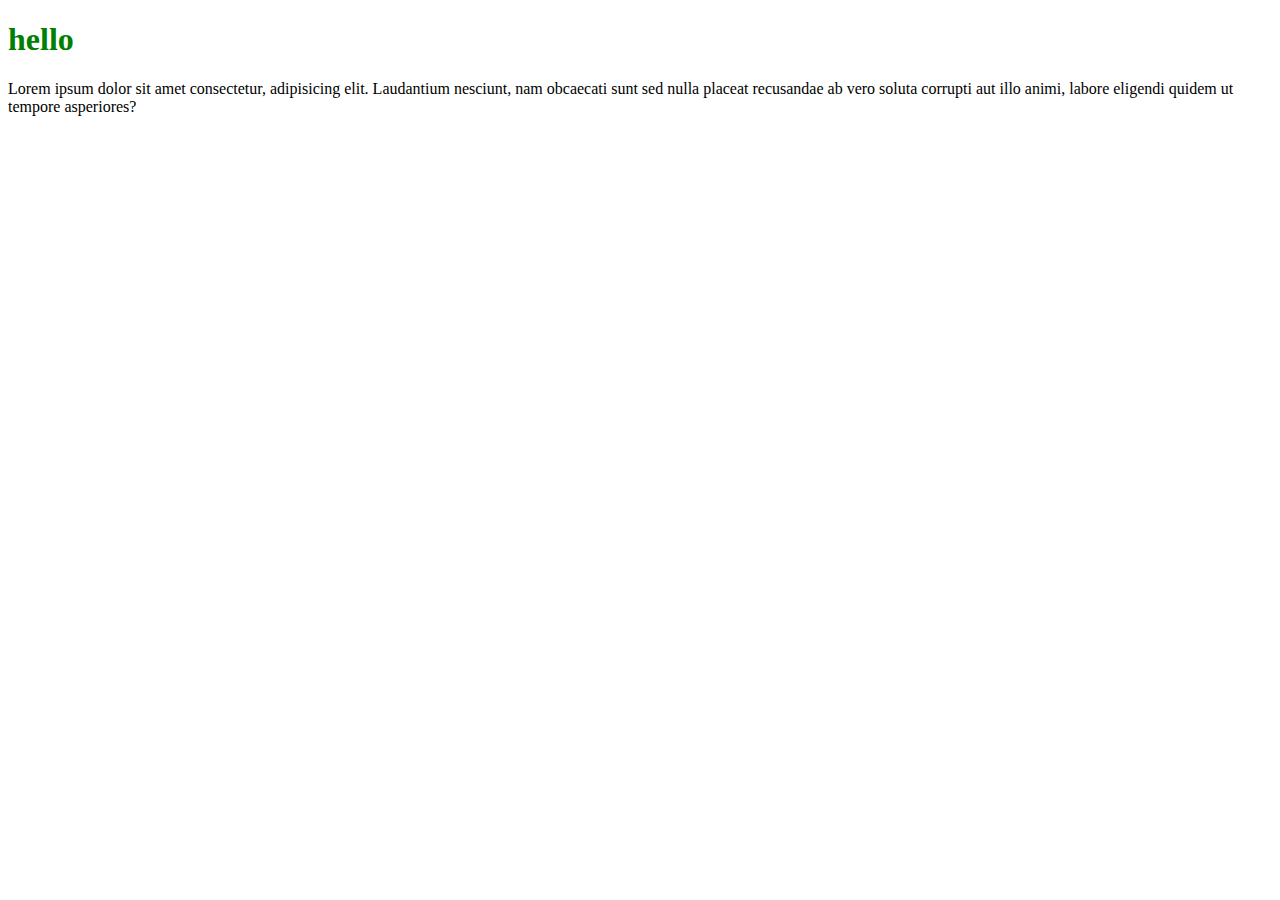
<file: index.html>
<!DOCTYPE html>
<html lang="en">
<head>
  <meta charset="UTF-8">
  <meta name="viewport" content="width=device-width, initial-scale=1.0">
  <title>link</title>
  <style>
    
    .box
    {
      color: red;
    }
    h1{
      color: green !important;
    }
  </style>
</head>
<body>
  <h1 class="box">hello</h1>
  <p>Lorem ipsum dolor sit amet consectetur, adipisicing elit. Laudantium nesciunt, nam obcaecati sunt sed nulla placeat recusandae ab vero soluta corrupti aut illo animi, labore eligendi quidem ut tempore asperiores?</p>
</body>
</html>
</file>
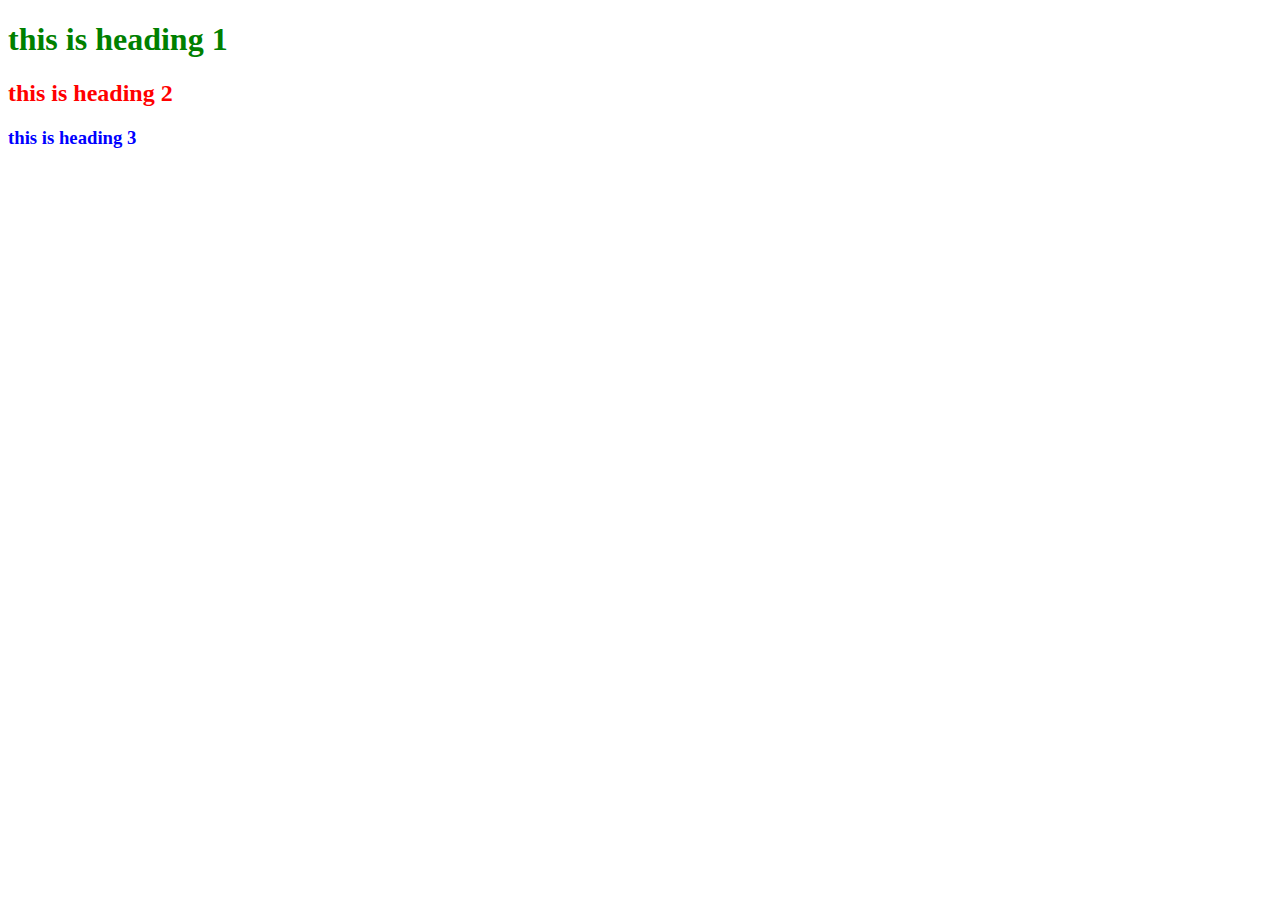
<file: 01_basic.html>
<!DOCTYPE html>
<html lang="en">
<head>
  <meta charset="UTF-8">
  <meta name="viewport" content="width=device-width, initial-scale=1.0">
  <title>Document</title>
  <link rel="stylesheet" href="css/style.css">
  <style>
    
  </style>
</head>
<body>
  <h1>this is heading 1</h1>
  <h2 style="color: red;">this is heading 2</h2>
  <h3>this is heading 3</h3>
</body>
</html>
</file>
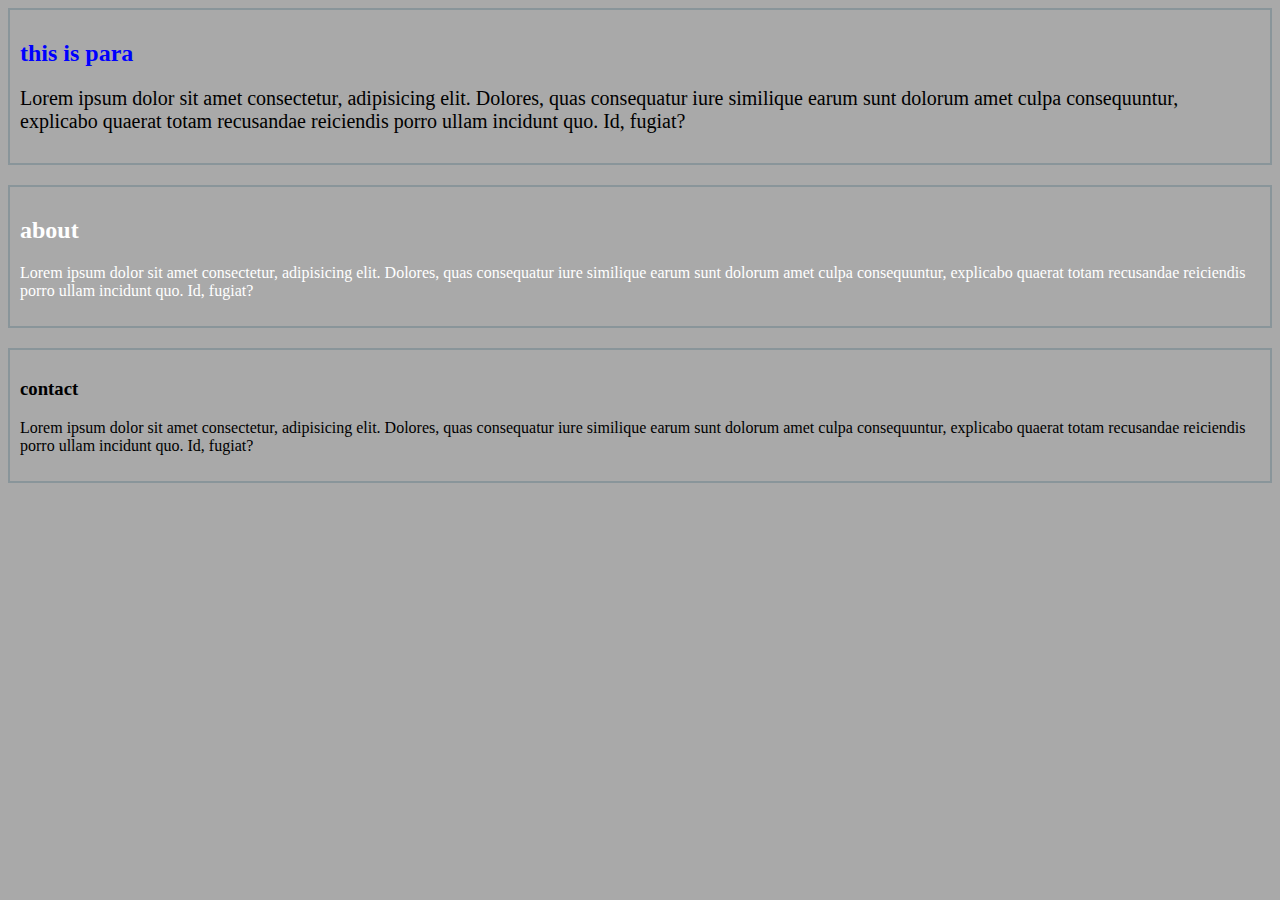
<file: 02_selectors.html>
<!DOCTYPE html>
<html lang="en">
<head>
  <meta charset="UTF-8">
  <meta name="viewport" content="width=device-width, initial-scale=1.0">
  <title>selectors</title>
 <style>
   /* jsjsjs*/
   body{
     background-color: darkgrey;
   }
   #primaryheading
   {
     color: blue;
   }
   #about
   {
     color: white;
   }
   #welcome, #about, #contact{
     border:2px solid rgba(12, 70, 97, 0.199);
     padding:10px;
     margin-bottom:20px;
   }
   #welcome p
   {
     font-size: 20px;
   }
   
 </style>
</head>
<body>
  <div id="welcome">
    <h2 id="primaryheading">this is para</h2>
    <p>Lorem ipsum dolor sit amet consectetur, adipisicing elit. Dolores, quas consequatur iure similique earum sunt dolorum amet culpa consequuntur, explicabo quaerat totam recusandae reiciendis porro ullam incidunt quo. Id, fugiat?</p>
  </div>
  <div id="about">
    <h2>about</h2>
    <p>Lorem ipsum dolor sit amet consectetur, adipisicing elit. Dolores, quas consequatur iure similique earum sunt dolorum amet culpa consequuntur, explicabo quaerat totam recusandae reiciendis porro ullam incidunt quo. Id, fugiat?</p>
  </div>
  <div id="contact">
    <h3>contact</h3>
    <p>Lorem ipsum dolor sit amet consectetur, adipisicing elit. Dolores, quas consequatur iure similique earum sunt dolorum amet culpa consequuntur, explicabo quaerat totam recusandae reiciendis porro ullam incidunt quo. Id, fugiat?</p>
  </div>
</body>
</html>
</file>
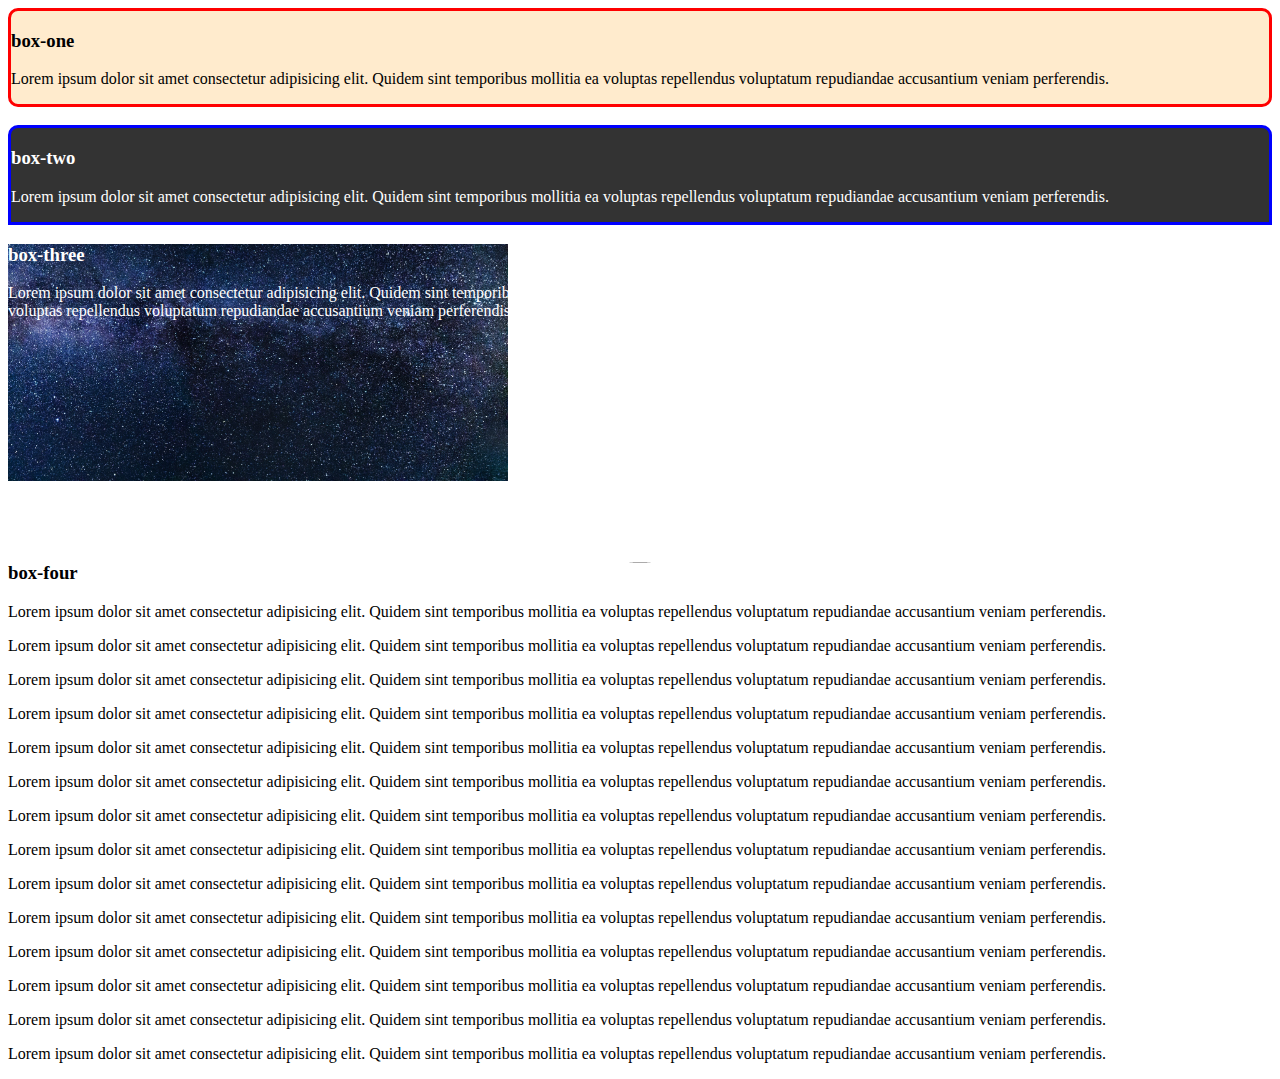
<file: 03_backgrounds_border.html>
<!DOCTYPE html>
<html lang="en">
<head>
  <meta charset="UTF-8">
  <meta name="viewport" content="width=device-width, initial-scale=1.0">
  <title>backgrounds and border</title>
  <style>
    #box-1
    {
      background-color: blanchedalmond;
      border:3px solid red;
      border-radius: 10px;
    }
    #box-2
    {
      background:#333;
      color:#fff;
      border: 3px solid blue;
      border-top-left-radius: 10px;
      border-top-right-radius: 10px;
    }
    #box-3
    {
      background:url(./img/stars.jpg) no-repeat -100px -100px/cover;
      color: white;
      width: 600px;
      height: 300px;
    }
    #box-4
    {
      background:url(./img/leaf.png) no-repeat center center;
      background-attachment: fixed;

    }
  </style>
</head>
<body>
  <div id="box-1">
    <h3>box-one</h3>
    <p>Lorem ipsum dolor sit amet consectetur adipisicing elit. Quidem sint temporibus mollitia ea voluptas repellendus voluptatum repudiandae accusantium veniam perferendis.</p>
  </div><br>
  <div id="box-2">
    <h3>box-two</h3>
    <p>Lorem ipsum dolor sit amet consectetur adipisicing elit. Quidem sint temporibus mollitia ea voluptas repellendus voluptatum repudiandae accusantium veniam perferendis.</p>
  </div>
  <div id="box-3">
    <h3>box-three</h3>
    <p>Lorem ipsum dolor sit amet consectetur adipisicing elit. Quidem sint temporibus mollitia ea voluptas repellendus voluptatum repudiandae accusantium veniam perferendis.</p>
  </div>
  <div id="box-4">
    <h3>box-four</h3>
    <p>Lorem ipsum dolor sit amet consectetur adipisicing elit. Quidem sint temporibus mollitia ea voluptas repellendus voluptatum repudiandae accusantium veniam perferendis.</p>
    <p>Lorem ipsum dolor sit amet consectetur adipisicing elit. Quidem sint temporibus mollitia ea voluptas repellendus voluptatum repudiandae accusantium veniam perferendis.</p>
    <p>Lorem ipsum dolor sit amet consectetur adipisicing elit. Quidem sint temporibus mollitia ea voluptas repellendus voluptatum repudiandae accusantium veniam perferendis.</p>
    <p>Lorem ipsum dolor sit amet consectetur adipisicing elit. Quidem sint temporibus mollitia ea voluptas repellendus voluptatum repudiandae accusantium veniam perferendis.</p>
    <p>Lorem ipsum dolor sit amet consectetur adipisicing elit. Quidem sint temporibus mollitia ea voluptas repellendus voluptatum repudiandae accusantium veniam perferendis.</p>
    <p>Lorem ipsum dolor sit amet consectetur adipisicing elit. Quidem sint temporibus mollitia ea voluptas repellendus voluptatum repudiandae accusantium veniam perferendis.</p>
    <p>Lorem ipsum dolor sit amet consectetur adipisicing elit. Quidem sint temporibus mollitia ea voluptas repellendus voluptatum repudiandae accusantium veniam perferendis.</p>
    <p>Lorem ipsum dolor sit amet consectetur adipisicing elit. Quidem sint temporibus mollitia ea voluptas repellendus voluptatum repudiandae accusantium veniam perferendis.</p>
    <p>Lorem ipsum dolor sit amet consectetur adipisicing elit. Quidem sint temporibus mollitia ea voluptas repellendus voluptatum repudiandae accusantium veniam perferendis.</p>
    <p>Lorem ipsum dolor sit amet consectetur adipisicing elit. Quidem sint temporibus mollitia ea voluptas repellendus voluptatum repudiandae accusantium veniam perferendis.</p>
    <p>Lorem ipsum dolor sit amet consectetur adipisicing elit. Quidem sint temporibus mollitia ea voluptas repellendus voluptatum repudiandae accusantium veniam perferendis.</p>
    <p>Lorem ipsum dolor sit amet consectetur adipisicing elit. Quidem sint temporibus mollitia ea voluptas repellendus voluptatum repudiandae accusantium veniam perferendis.</p>
    <p>Lorem ipsum dolor sit amet consectetur adipisicing elit. Quidem sint temporibus mollitia ea voluptas repellendus voluptatum repudiandae accusantium veniam perferendis.</p>
    <p>Lorem ipsum dolor sit amet consectetur adipisicing elit. Quidem sint temporibus mollitia ea voluptas repellendus voluptatum repudiandae accusantium veniam perferendis.</p>
  </div>
</body>
</html>
</file>
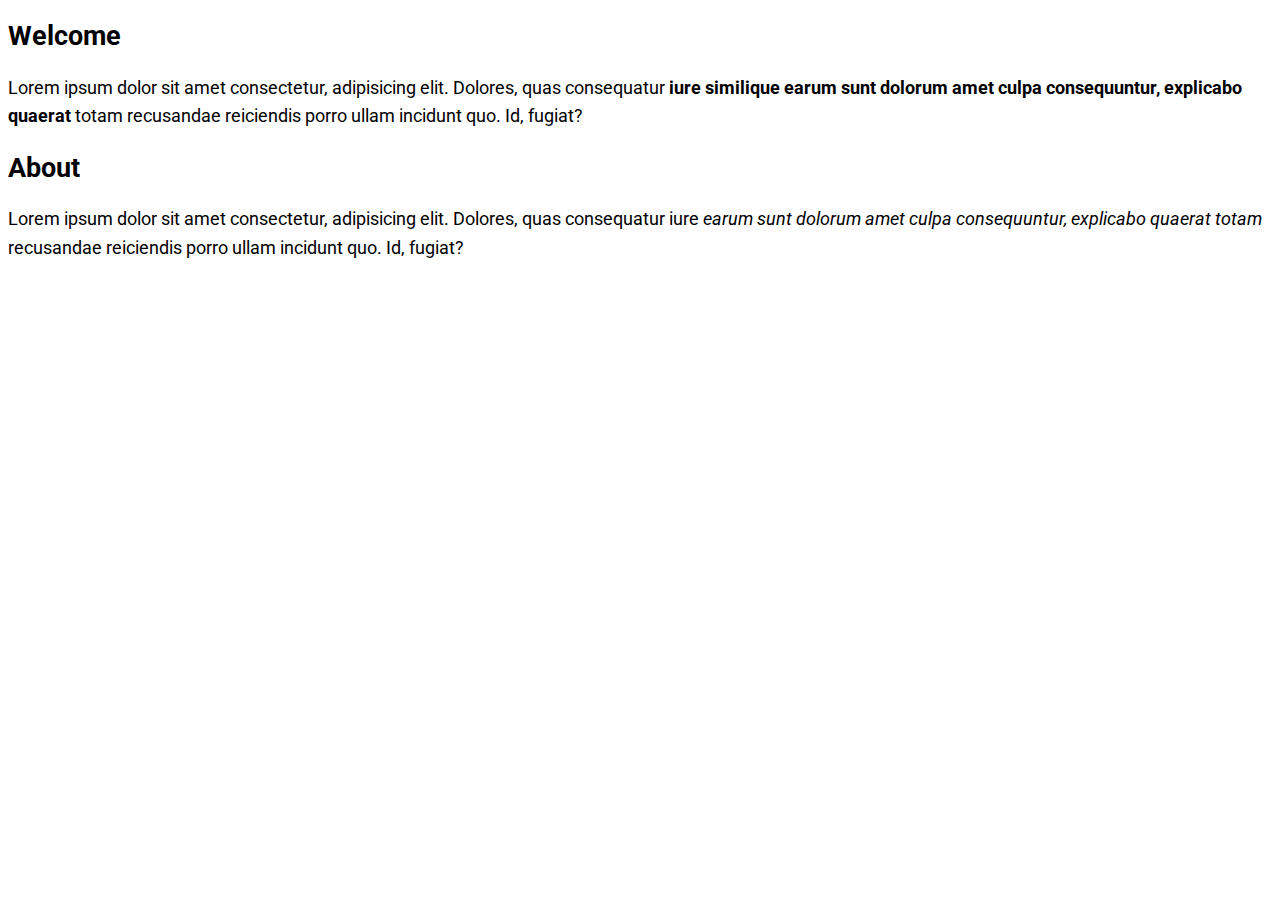
<file: 03_fonts.html>
<!DOCTYPE html>
<html lang="en">
<head>
  <meta charset="UTF-8">
  <meta name="viewport" content="width=device-width, initial-scale=1.0">
  <link href="https://fonts.googleapis.com/css2?family=Roboto&display=swap" rel="stylesheet">
  <title>fonts</title>
  <style>
    #welcome,#about
    {
      font-family:'Roboto', sans-serif;
      font-size: 18px;
      line-height: 1.6em;
    }
    #welcome p span{
      font-weight: bold;
    }
    #about p span{
      font-style:italic;
    }
  </style>
</head>
<body>
  <div id="welcome">
    <h2 id="primary-heading">Welcome</h2>
    <p>Lorem ipsum dolor sit amet consectetur, adipisicing elit. Dolores, quas consequatur<span> iure similique earum sunt dolorum amet culpa consequuntur, explicabo quaerat </span>totam recusandae reiciendis porro ullam incidunt quo. Id, fugiat?</p>
  </div>
  <div id="about">
    <h2>About</h2>
    <p>Lorem ipsum dolor sit amet consectetur, adipisicing elit. Dolores, quas consequatur iure <span> earum sunt dolorum amet culpa consequuntur, explicabo quaerat totam</span> recusandae reiciendis porro ullam incidunt quo. Id, fugiat?</p>
  </div>
</body>
</html>
</file>
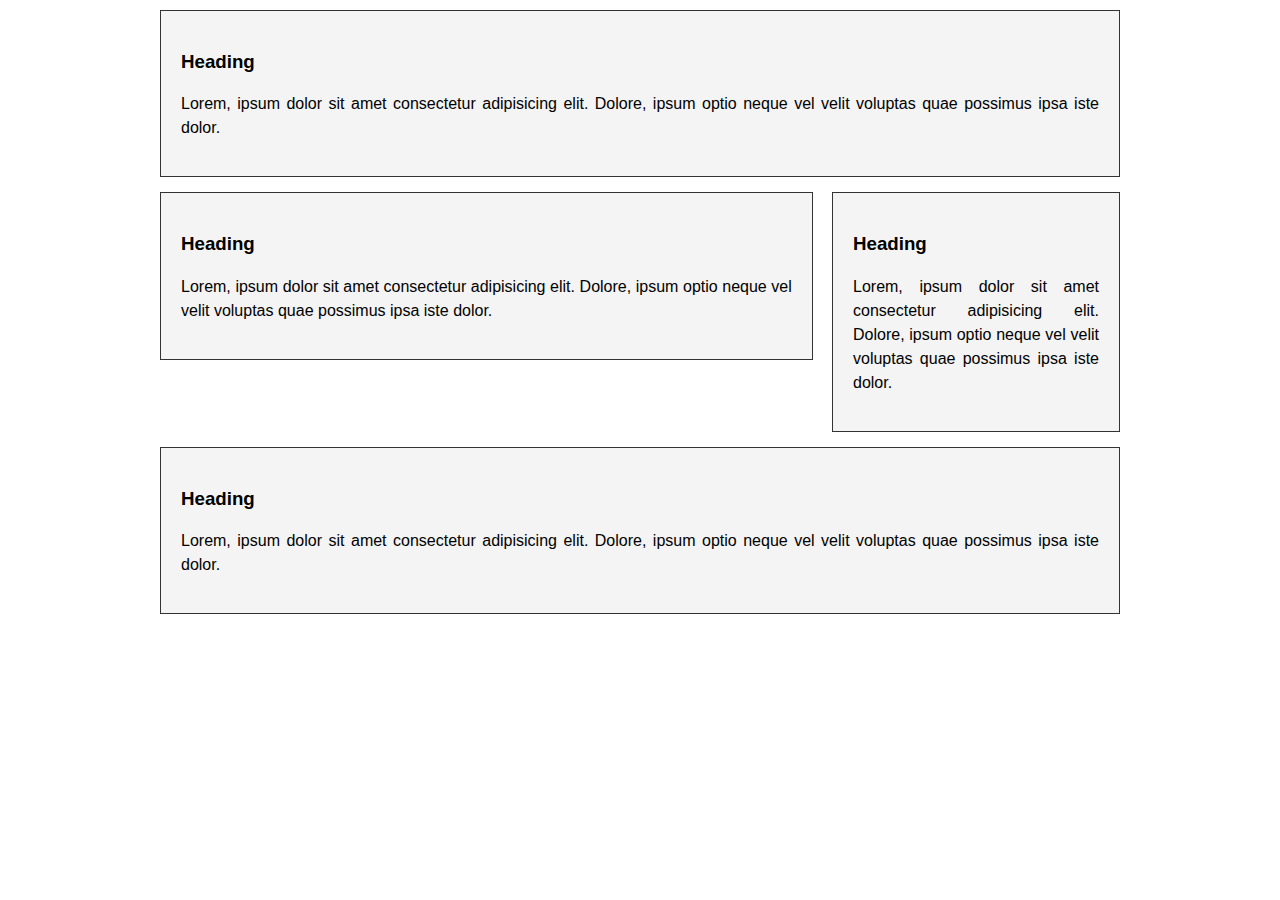
<file: 07_float_alignment.html>
<!DOCTYPE html>
<html lang="en">
<head>
  <meta charset="UTF-8">
  <meta name="viewport" content="width=device-width, initial-scale=1.0">
  <title>Float and Alignment</title>
  <style>
    .container{
      max-width:960px;
      margin:10px auto;
    }
    *
    {
      box-sizing: border-box;
    }
    body{
      font-family: Arial, Helvetica, sans-serif;
      line-height: 1.5em;
    }
    .box
    {
      background:#f4f4f4;
      border:1px solid #333;
      padding:20px;
      margin-bottom: 15px;
    }
    .box p{
      text-align: justify;
    }
    #box2
    {
      float:left;
      width: 68%;
    }
    #box3
    {
      float:right;
      width: 30%;
    }
    .clear{
      clear:both;
    }
  </style>
</head>
<body>
  <div class="container">
  <div id="box1" class="box">
    <h3>Heading</h3>
    <p>
    Lorem, ipsum dolor sit amet consectetur adipisicing elit. Dolore, ipsum optio neque vel velit voluptas quae possimus ipsa iste dolor.</p>
  </div>
  <div id="box2" class="box">
    <h3>Heading</h3>
    <p>
    Lorem, ipsum dolor sit amet consectetur adipisicing elit. Dolore, ipsum optio neque vel velit voluptas quae possimus ipsa iste dolor.</p>
  </div>
  <div id="box3" class="box">
    <h3>Heading</h3>
    <p>
    Lorem, ipsum dolor sit amet consectetur adipisicing elit. Dolore, ipsum optio neque vel velit voluptas quae possimus ipsa iste dolor.</p>
  </div>
  <div class="clear">
    
  </div>
    
  <div id="box4" class="box">
    <h3>Heading</h3>
    <p>
    Lorem, ipsum dolor sit amet consectetur adipisicing elit. Dolore, ipsum optio neque vel velit voluptas quae possimus ipsa iste dolor.</p>
  </>
</div>
</body>
</html>
</file>
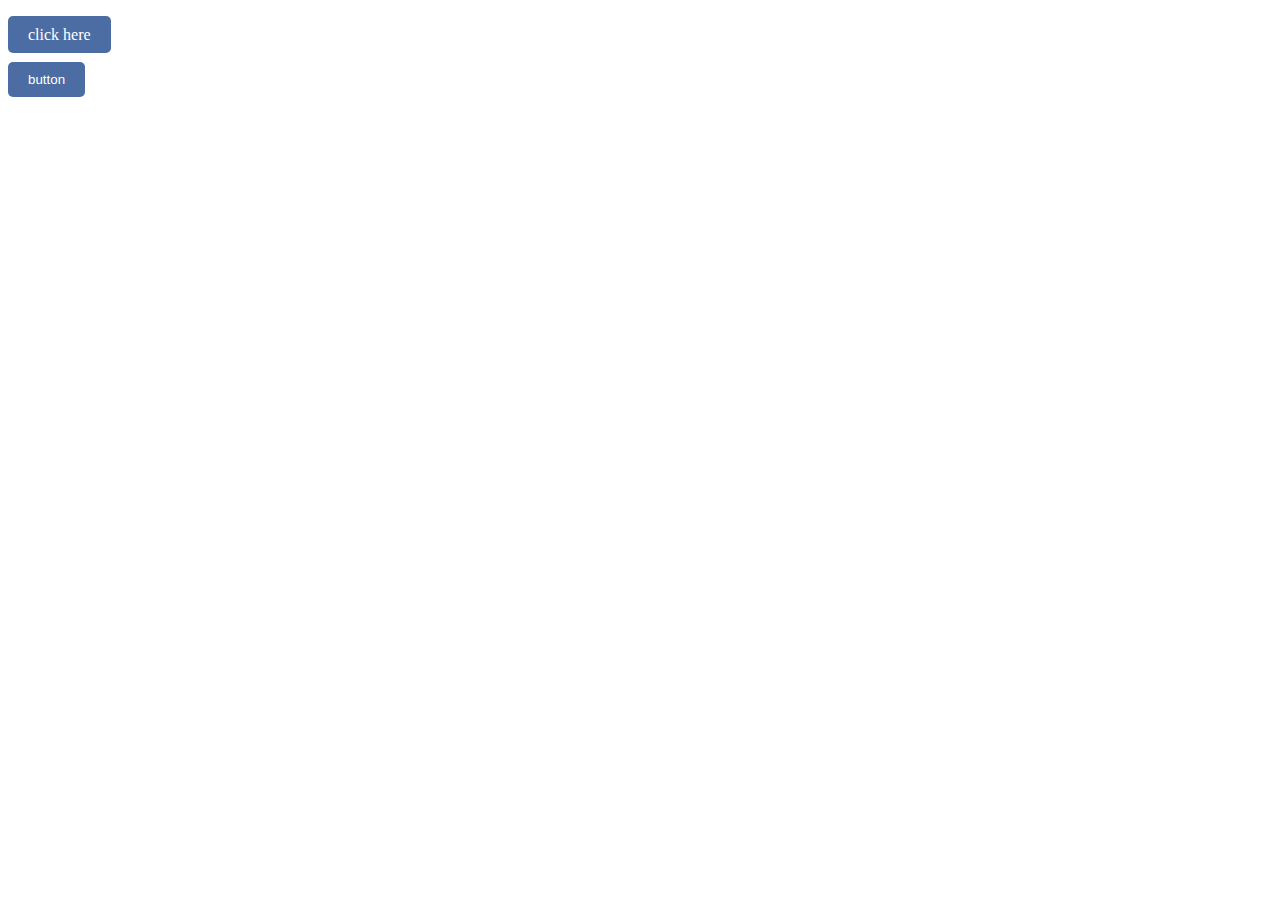
<file: 08_links_button.html>
<!DOCTYPE html>
<html lang="en">
<head>
  <meta charset="UTF-8">
  <meta name="viewport" content="width=device-width, initial-scale=1.0">
  <title>links and button</title>
  <style>
    a
    {
      text-decoration: none;
    }
    a:hover{
      color:coral;
      text-decoration: underline;
    }
    a:active
    {

      color:red;
    }
    .btn{
      background: #4c6ca4;
      color:#fff;
      border:none;
      padding:10px 20px;
      cursor: pointer;
      border-radius: 5px;
    
    }
    .btn:hover
    {
      background:blue;
      color:brown;
    }
  </style>
</head>
<body>
  <br>
  <a class="btn" href="">click here</a><br>
  <br>
  <button class="btn">button</button>
</body>
</html>
</file>
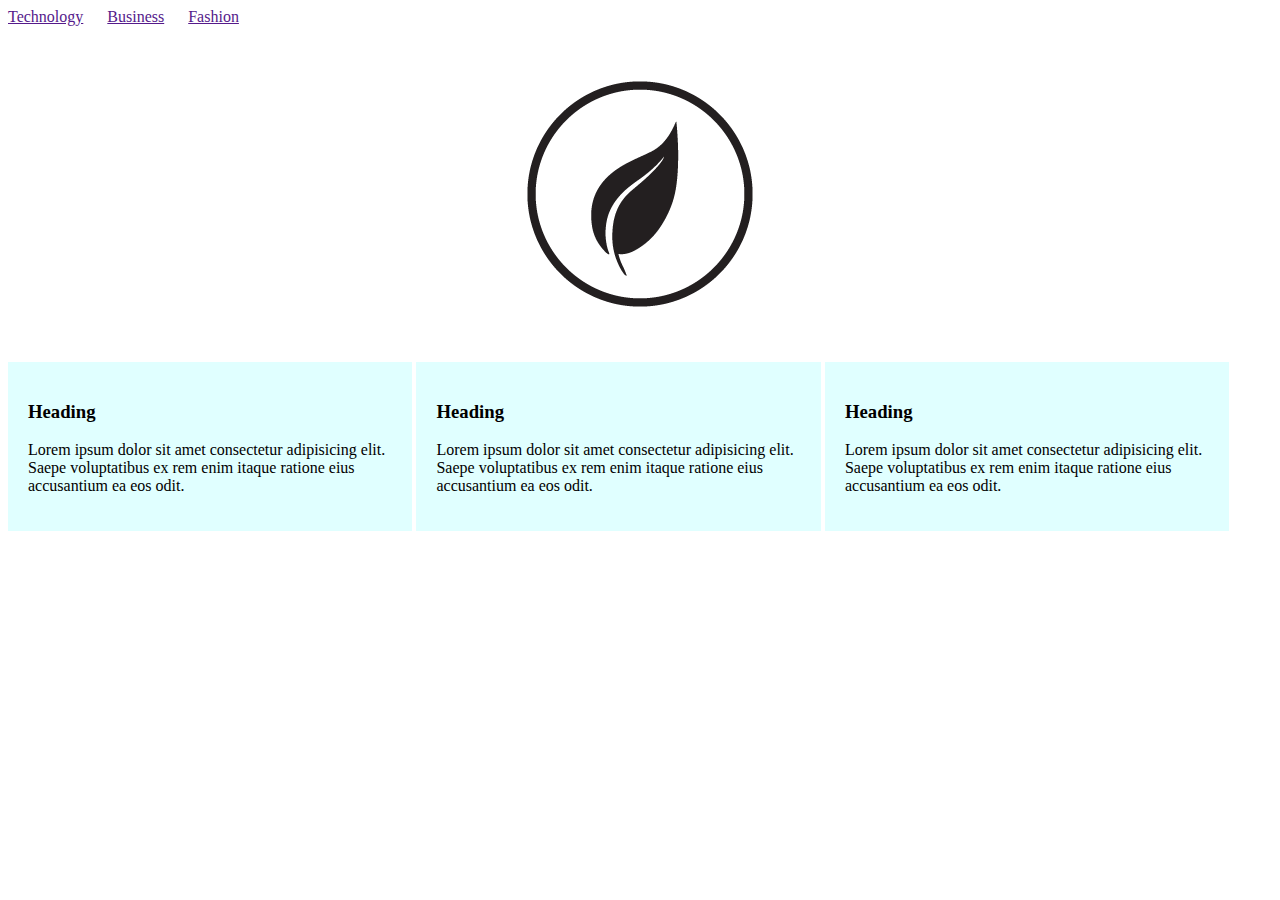
<file: 10_inline_block.html>
<!DOCTYPE html>
<html lang="en">
<head>
  <meta charset="UTF-8">
  <meta name="viewport" content="width=device-width, initial-scale=1.0">
  <title>inline and block</title>
  <style>
    li
    {
      display: inline;
    }
    li a
    {
      padding-right: 20px;
    }
    img{
      display: block;
      margin: auto;
    }
    .box{
      width: 32%;
      display: inline-block;
      box-sizing: border-box;
      background: lightcyan;
      padding: 20px;
      margin-bottom: 15px;
    }
  </style>
</head>
<body>
  <li><a href="">Technology</a></li>
  <li><a href="">Business</a></li>
  <li><a href="">Fashion</a></li>
  <br>
  <br>
  <img src="./img/leaf.png" alt="myimg">
  <br>
  <div class="box">
    <h3>Heading</h3>
    <p>Lorem ipsum dolor sit amet consectetur adipisicing elit. Saepe voluptatibus ex rem enim itaque ratione eius accusantium ea eos odit.</p>
  </div>
  <div class="box">
    <h3>Heading</h3>
    <p>Lorem ipsum dolor sit amet consectetur adipisicing elit. Saepe voluptatibus ex rem enim itaque ratione eius accusantium ea eos odit.</p>
  </div>
  <div class="box">
    <h3>Heading</h3>
    <p>Lorem ipsum dolor sit amet consectetur adipisicing elit. Saepe voluptatibus ex rem enim itaque ratione eius accusantium ea eos odit.</p>
  </div>
</body>
</html>
</file>
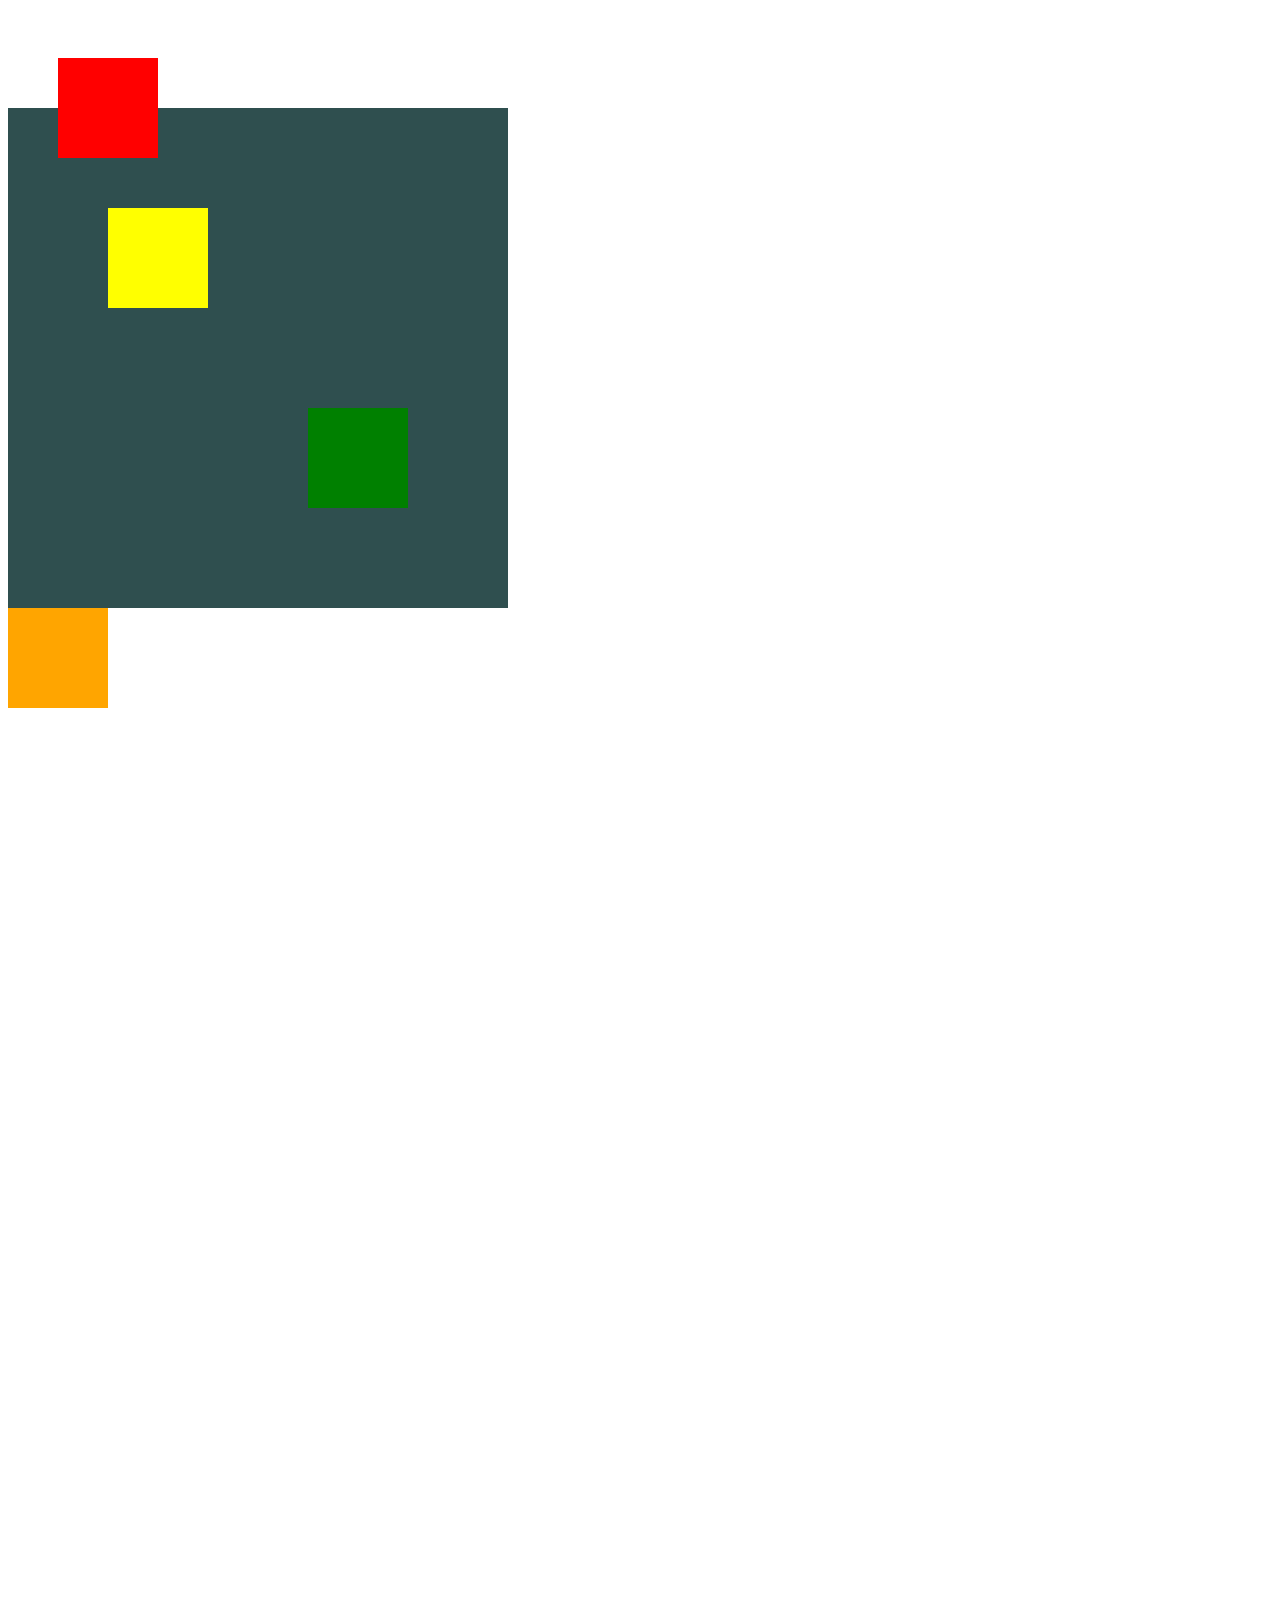
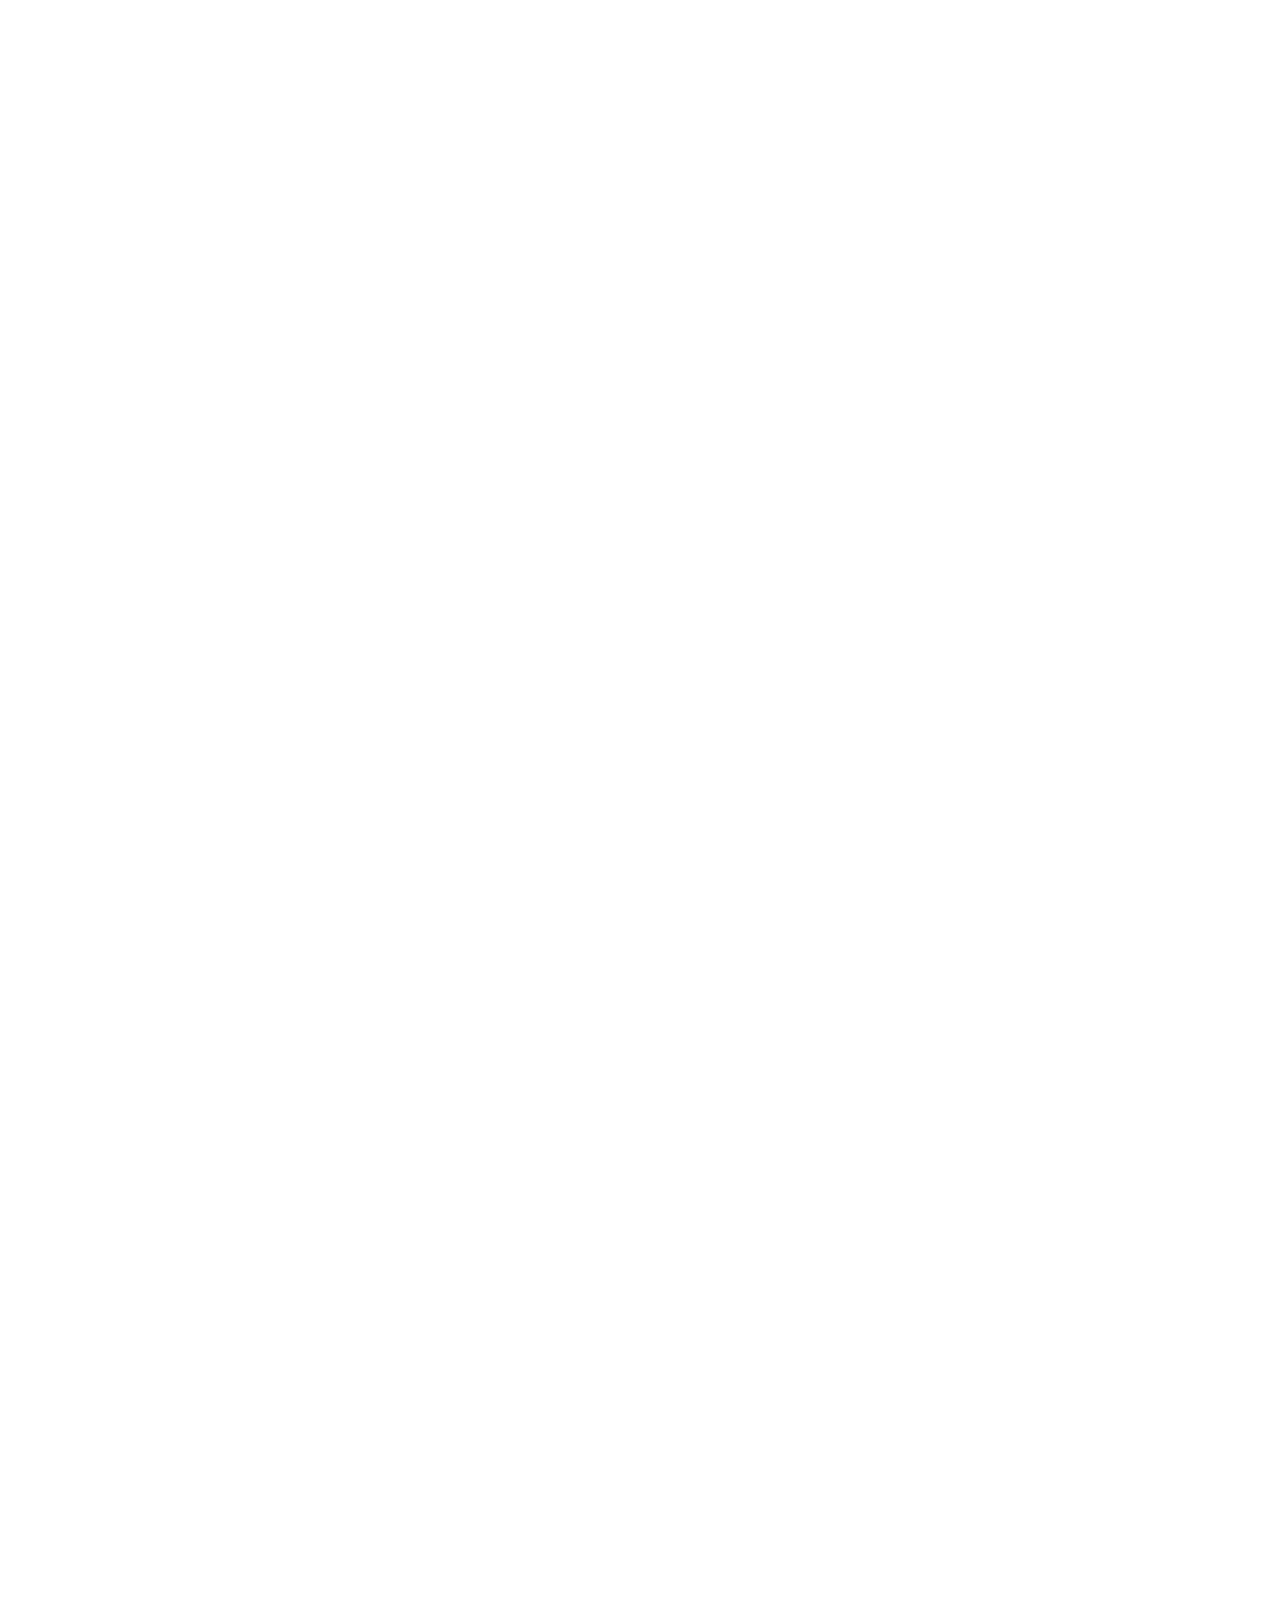
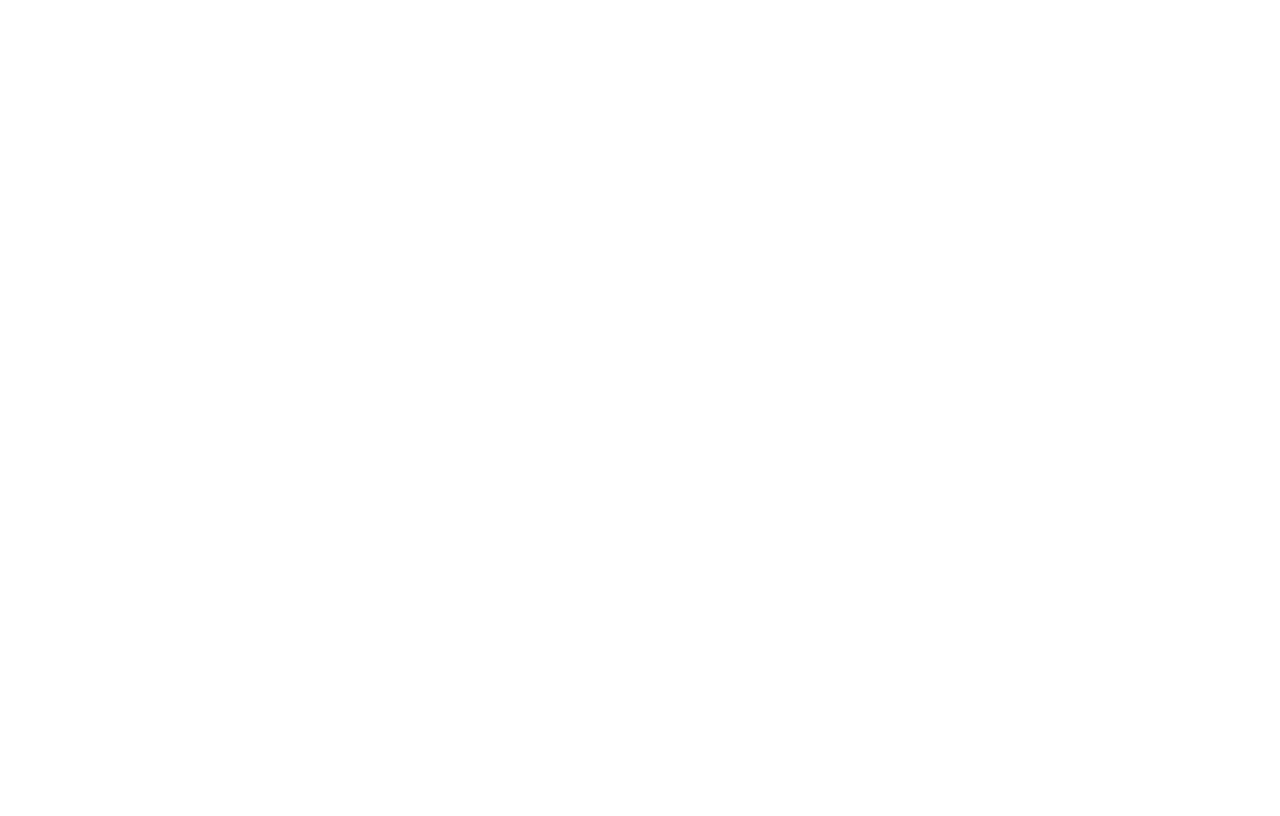
<file: 11_css-position.html>
<!DOCTYPE html>
<html lang="en">
<head>
  <meta charset="UTF-8">
  <meta name="viewport" content="width=device-width, initial-scale=1.0">
  <title>css position</title>
  <style>
    .box
    {
      width: 100px;
      height: 100px;

    }
    body{
      height: 4000px;
    }
    .container
    {
      position: relative;
      width: 500px;
      height: 500px;
      background:darkslategray;
    }
    #box1
    {
      position: relative;
      top: 50px;
      left: 50px;
      background: red;
      z-index: 1;
    }
    #box2
    {
      position: absolute;
      top: 100px;
      left: 100px;
      background: yellow;
    }
    #box3
    {
      position: absolute;
      background: green;
      bottom: 100px;
      right: 100px;
    }
    #box4
    {
      position: fixed;
      background: blue;
    }
    #box5
    {
      position: sticky;
      top: 0;
      background: orange;
    }
  </style>
</head>
<body>
  <div id="box1" class="box"></div>
  <div class="container">
  <div id="box2" class="box"></div>
  <div id="box3" class="box"></div>
</div>
  <div id="box4" class="box"></div>
  <div id="box5" class="box"></div>
</body>
</html>
</file>
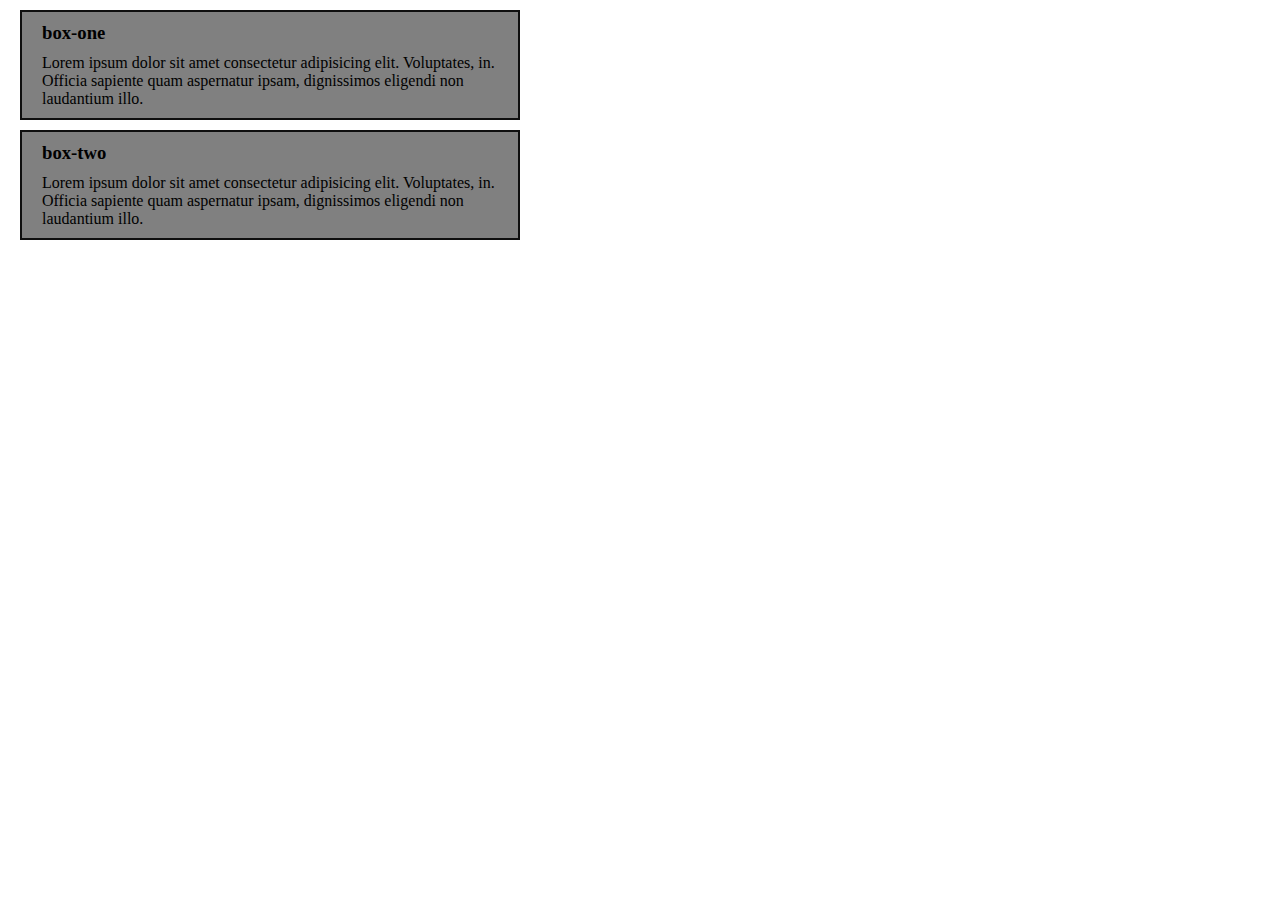
<file: 6_box_model.html>
<!DOCTYPE html>
<html lang="en">
<head>
  <meta charset="UTF-8">
  <meta name="viewport" content="width=device-width, initial-scale=1.0">
  <title>box model</title>
  <style>
    *
    {
      margin:0px;
      padding:0px;
      box-sizing: border-box;
    }
     .box{
       border:2px solid #0f0f0f;
       background:grey;
       width:500px;
       padding:20px;
       margin:20px;
       padding:10px 20px;
       margin:10px 20px;

     }
     .box h3{
       padding-bottom:10px;
     }
  </style>
</head>
<body>
  <div class="box">
    <h3>box-one</h3>
    <p>Lorem ipsum dolor sit amet consectetur adipisicing elit. Voluptates, in. Officia sapiente quam aspernatur ipsam, dignissimos eligendi non laudantium illo.</p>
  </div>
  <div class="box">
    <h3>box-two</h3>
    <p>Lorem ipsum dolor sit amet consectetur adipisicing elit. Voluptates, in. Officia sapiente quam aspernatur ipsam, dignissimos eligendi non laudantium illo.</p>
  </div>
  
</body>
</html>
</file>
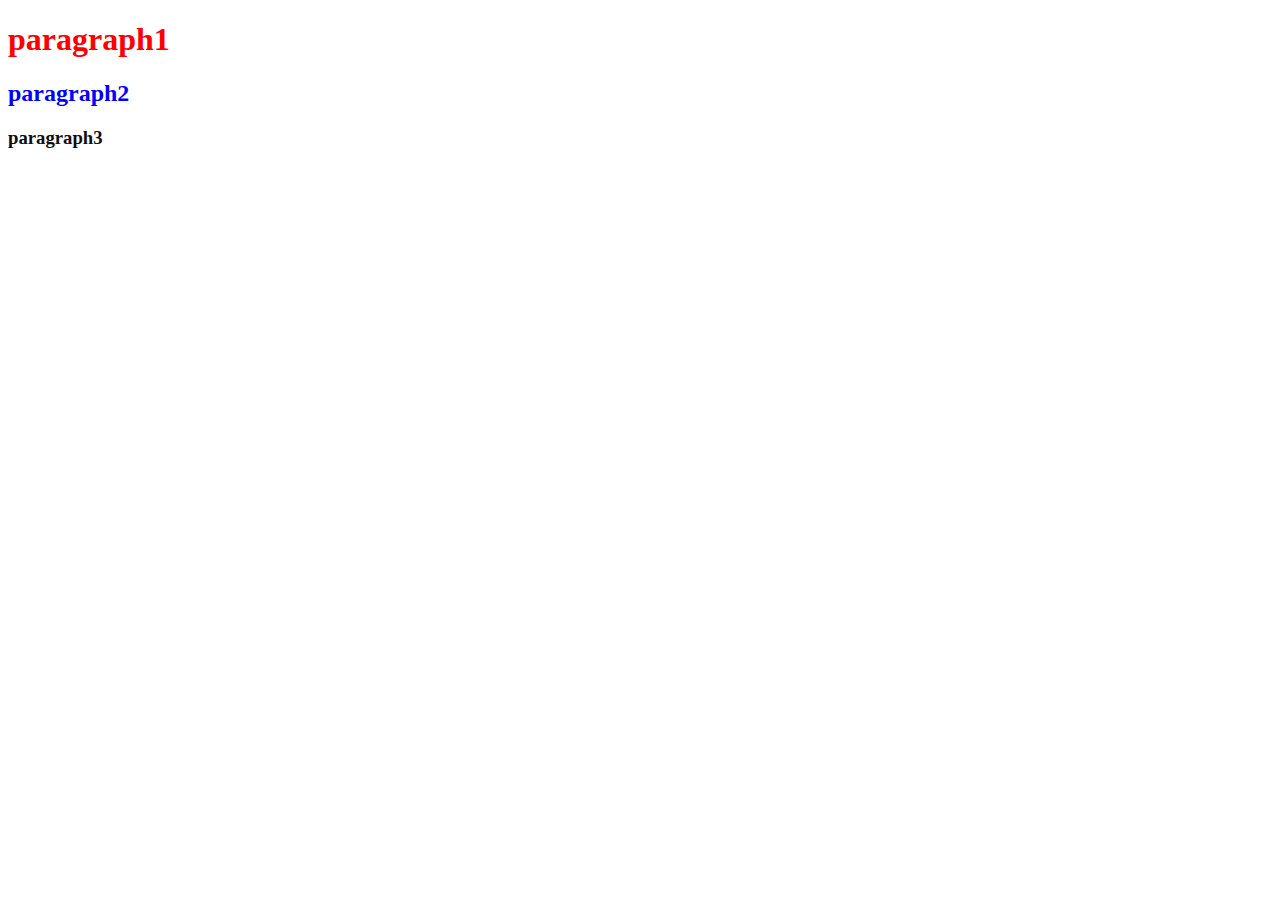
<file: color.html>
<!DOCTYPE html>
<html lang="en">
<head>
  <meta charset="UTF-8">
  <meta name="viewport" content="width=device-width, initial-scale=1.0">
  <title>colors</title>
  <style>
    h1{
      color: red;
    }
    h2{
      color: rgb(0,0,255);
    }
    h3{
      color: #0f0f0f;
    }
  </style>
</head>
<body>
  <h1>paragraph1</h1>
  <h2>paragraph2</h2>
  <h3>paragraph3</h3>
</body>
</html>
</file>
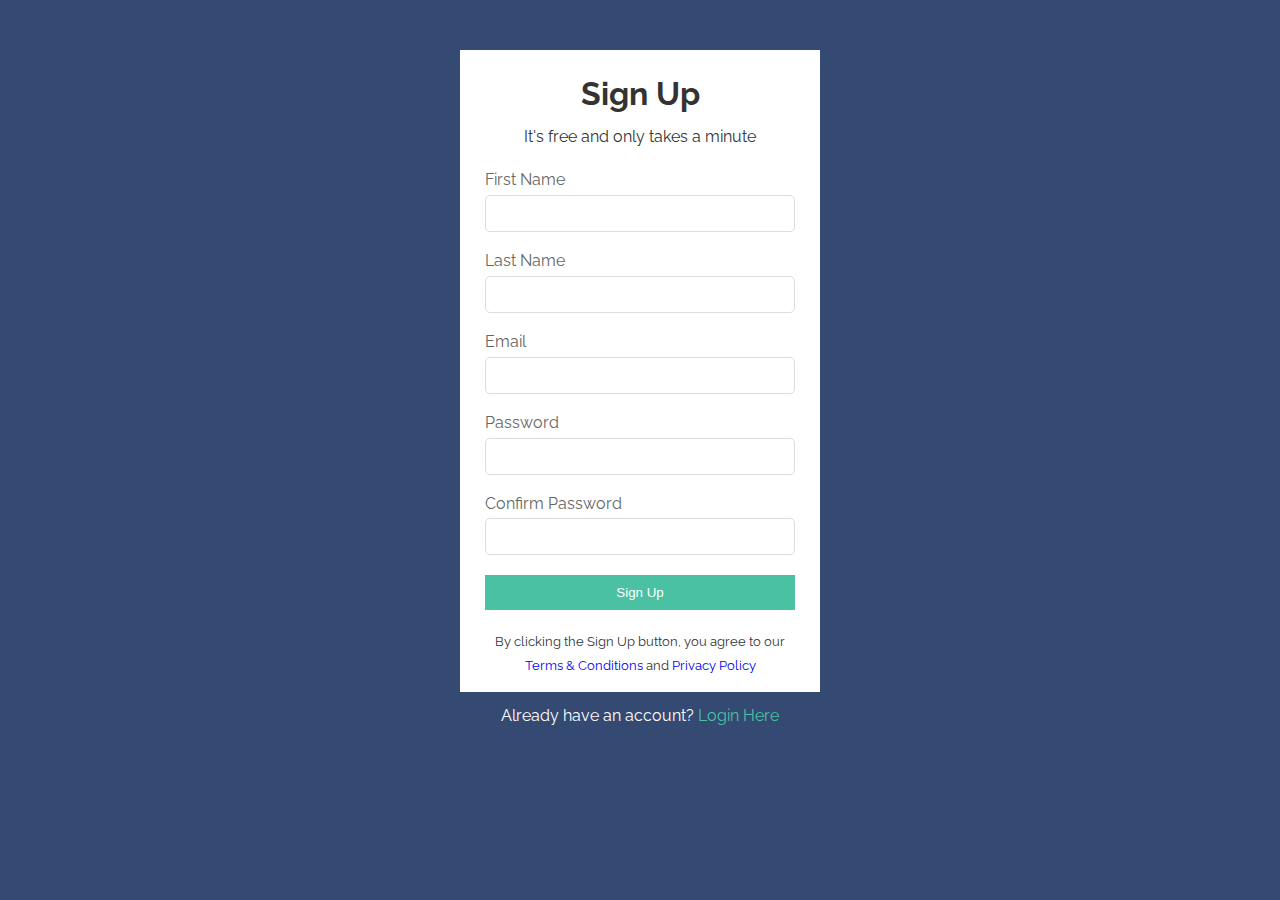
<file: form_styling.html>
<!DOCTYPE html>
<html lang="en">
  <head>
    <meta charset="UTF-8" />
    <meta name="viewport" content="width=device-width, initial-scale=1.0" />
    <meta http-equiv="X-UA-Compatible" content="ie=edge" />
    <title>Form Styling</title>
    <link
      href="https://fonts.googleapis.com/css?family=Raleway"
      rel="stylesheet"
    />
    <style>
      * {
        box-sizing: border-box;
        margin:0;
        padding: 0;
      }

      body {
        font-family: 'Raleway', sans-serif;
        background: #344a72;
        color: #fff;
        line-height: 1.8;
      }

      a {
        text-decoration: none;
      }

      #container {
        margin: 30px auto;
        max-width: 400px;
        padding: 20px;
      }

      .form-wrap {
        background: #fff;
        padding: 15px 25px;
        color: #333;
      }

      .form-wrap h1,
      .form-wrap p {
        text-align: center;
      }

      .form-wrap .form-group {
        margin-top: 15px;
      }

      .form-wrap .form-group label {
        display: block;
        color: #666;
      }

      .form-wrap .form-group input {
        width: 100%;
        padding: 10px;
        border: #ddd 1px solid;
        border-radius: 5px;
      }

      .form-wrap button {
        display: block;
        width: 100%;
        padding: 10px;
        margin-top: 20px;
        background: #49c1a2;
        color: #fff;
        cursor: pointer;
      }

      .form-wrap button:hover {
        background: #37a08e
      }

      .form-wrap .bottom-text {
        font-size: 13px;
        margin-top: 20px;
      }

      footer {
        text-align: center;
        margin-top: 10px;
      }

      footer a {
        color:#49c1a2
      }
      .btn
      {
        border: none;
      }
    </style>
  </head>
  <body>
    <div id="container">
      <div class="form-wrap">
        <h1>Sign Up</h1>
        <p>It's free and only takes a minute</p>
        <form>
          <div class="form-group">
            <label for="first-name">First Name</label>
            <input type="text" name="firstName" id="first-name" />
          </div>
          <div class="form-group">
            <label for="last-name">Last Name</label>
            <input type="text" name="lastName" id="last-name" />
          </div>
          <div class="form-group">
            <label for="email">Email</label>
            <input type="email" name="email" id="email" />
          </div>
          <div class="form-group">
            <label for="password">Password</label>
            <input type="password" name="password" id="password" />
          </div>
          <div class="form-group">
            <label for="password2">Confirm Password</label>
            <input type="password" name="pasword2" id="password2" />
          </div>
          <button type="submit" class="btn">Sign Up</button>
          <p class="bottom-text">
            By clicking the Sign Up button, you agree to our
            <a href="#">Terms & Conditions</a> and
            <a href="#">Privacy Policy</a>
          </p>
        </form>
      </div>
      <footer>
        <p>Already have an account? <a href="#">Login Here</a></p>
      </footer>
    </div>
  </body>
</html>
</file>
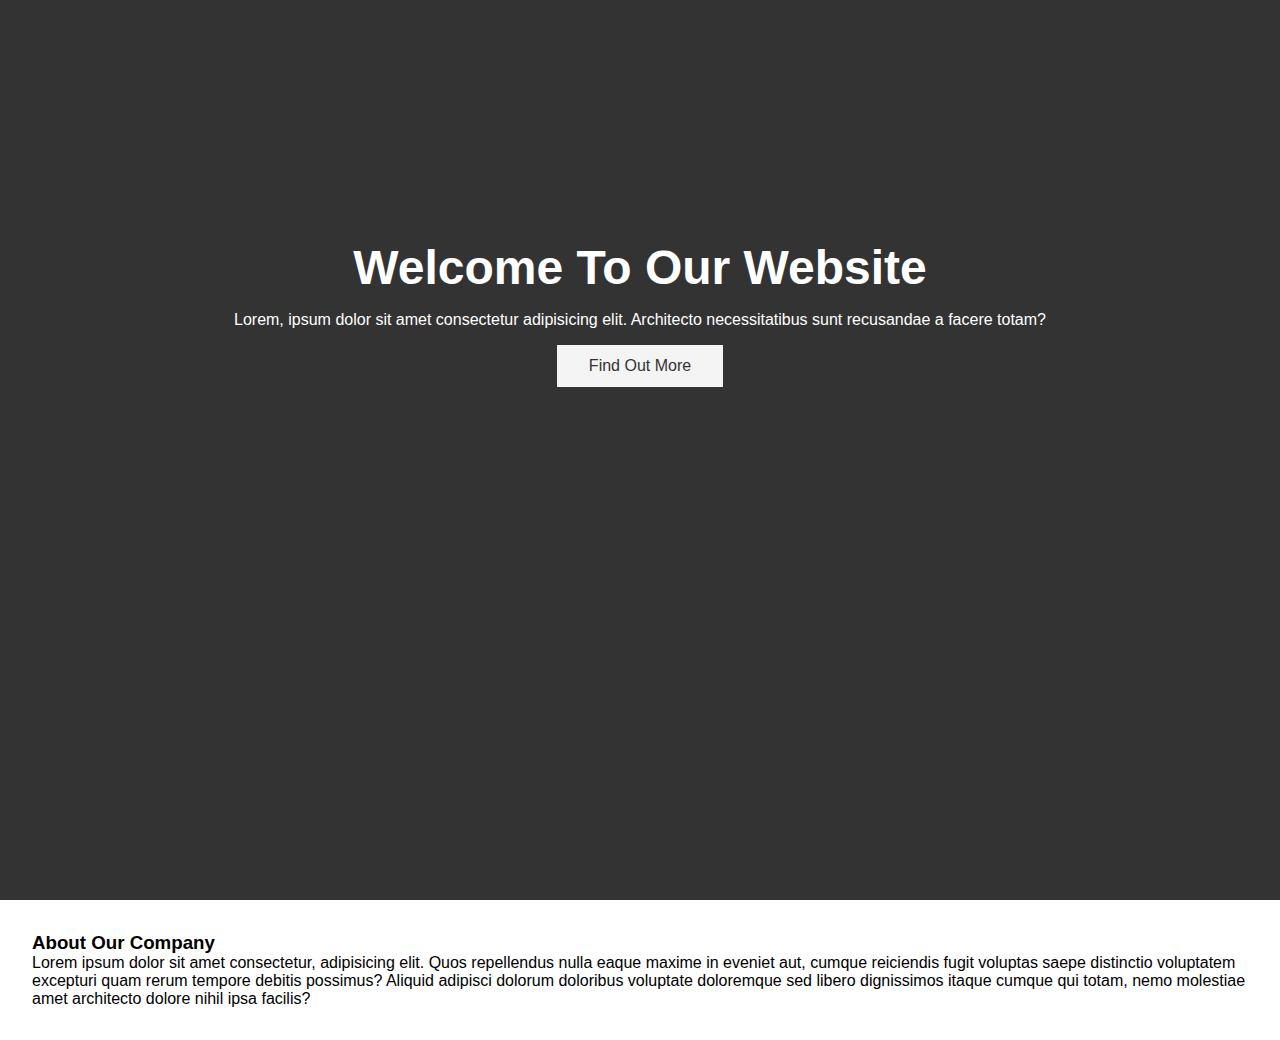
<file: vh-vw.html>
<!DOCTYPE html>
<html lang="en">
<head>
  <meta charset="UTF-8">
  <meta name="viewport" content="width=device-width, initial-scale=1.0">
  <meta http-equiv="X-UA-Compatible" content="ie=edge">
  <title>Vh & Vw Units</title>
  <style>
    * {
      box-sizing: border-box;
      margin: 0;
      padding: 0;
    }

    body {
      font-family: 'Segoe UI', Tahoma, Geneva, Verdana, sans-serif;
    }

    header {
      background: #333 url('https://source.unsplash.com/daily') no-repeat center center/cover;
      color: #fff;
      height: 100vh;
      text-align: center;
      padding: 2rem;
      padding-top: 15rem;
    }

    header h1 {
      font-size: 3rem;
    }

    header p {
      margin: 1rem 0;
    }

    .btn {
      display: inline-block;
      text-decoration: none;
      background: #f4f4f4;
      color: #333;
      padding: 0.75rem 2rem;
    }

    section {
      padding: 2rem;
    }

    @media(max-height: 450px) {
      header {
        padding-top: 5rem;
      }
    }
  </style>
</head>
<body>
  <header>
    <h1>Welcome To Our Website</h1>
    <p>Lorem, ipsum dolor sit amet consectetur adipisicing elit. Architecto necessitatibus sunt recusandae a facere totam?</p>
    <a href="#" class="btn">Find Out More</a>
  </header>

  <section>
    <h3>About Our Company</h3>
    <p>Lorem ipsum dolor sit amet consectetur, adipisicing elit. Quos repellendus nulla eaque maxime in eveniet aut, cumque reiciendis fugit voluptas saepe distinctio voluptatem excepturi quam rerum tempore debitis possimus? Aliquid adipisci dolorum doloribus voluptate doloremque sed libero dignissimos itaque cumque qui totam, nemo molestiae amet architecto dolore nihil ipsa facilis?</p>
  </section>
</body>
</html>
</file>
<file: css/style.css>
h3
{
  color: blue;
}
h1{
  color: green;
}
</file>
